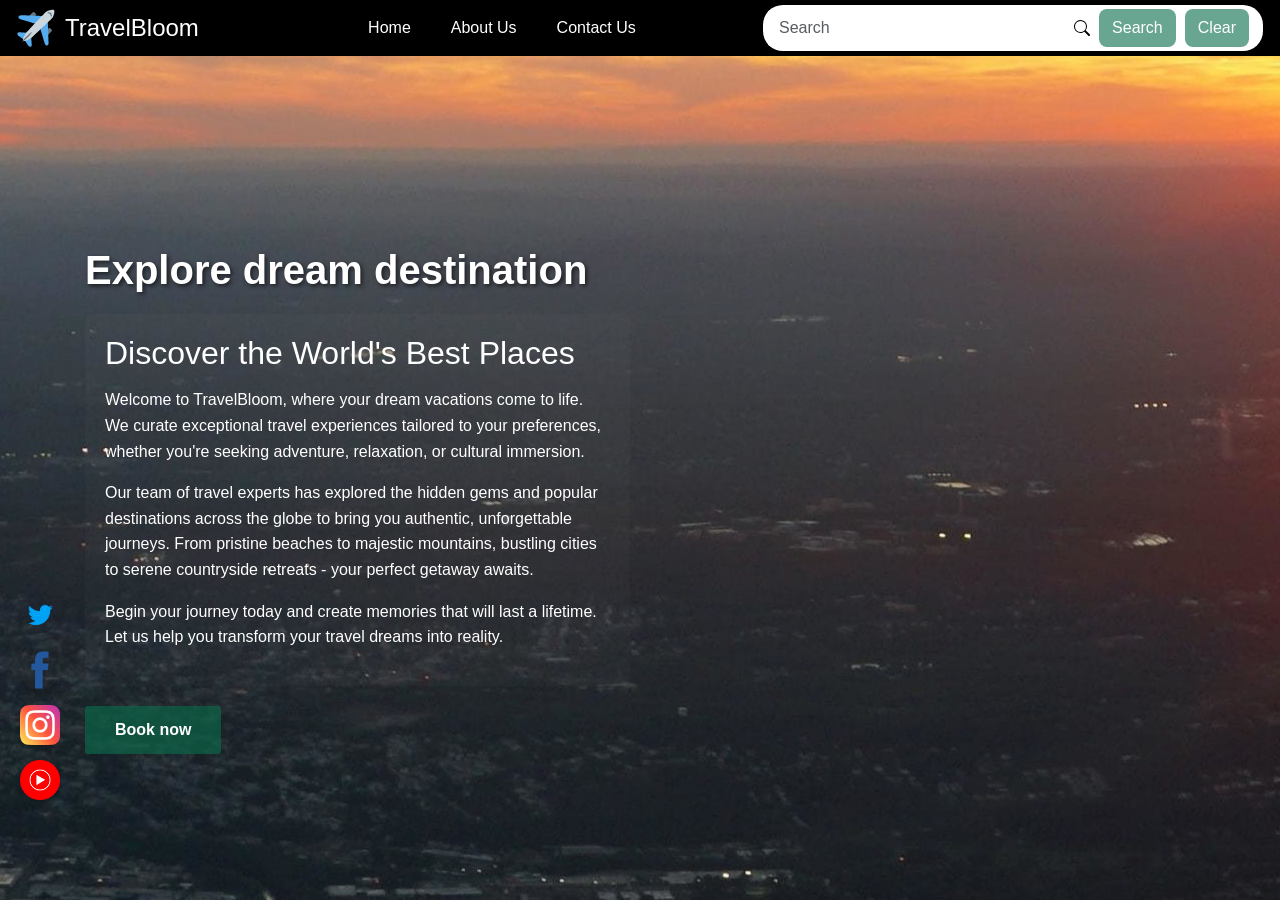
<file: index.html>
<!DOCTYPE html>
<html lang="en">
<head>
    <meta charset="UTF-8">
    <meta name="viewport" content="width=device-width, initial-scale=1.0">
    <title>travel recommendation</title>
    <link href="https://cdn.jsdelivr.net/npm/bootstrap@5.3.4/dist/css/bootstrap.min.css" rel="stylesheet" >
    <script src="https://cdn.jsdelivr.net/npm/bootstrap@5.3.4/dist/js/bootstrap.bundle.min.js" ></script>
    <script src="travel_recommendation.js"></script>
    <link rel="stylesheet" href="travel_recommendation.css">
</head>
<body>
    <header>
        <div class="container-fluid">
            <div class="row align-items-center  justify-content-between">
                <div class="col-auto">
                    <div class="wrapper d-flex align-items-center justify-content-center">
                        <div class="logo">
                            <img src="./images/airplane.svg" alt="Logo" width="100" height="100">
                        </div>
                        <h1 class="title">TravelBloom</h1>
                    </div>
                </div>
                <div class="col-auto">
                    <div class="wrapper">
                        <ul class="menu">
                            <li><a href="travel_recommendation_home.html">Home</a></li>
                            <li><a href="travel_recommendation_about.html">About Us</a></li>
                            <li><a href="travel_recommendation_contact.html">Contact Us</a></li>
                        </ul>
                    </div>
                </div>
                <div class="col-auto">
                    <div class="wrapper fsearch">
                        <div class="input-group">
                            <input type="text" class="form-control" placeholder="Search" aria-label="Search">
                             <div class="ic-search">
                                <img src="./images/search.svg" alt="Search Icon">
                             </div>   
                            <button class="btn btn-search" type="button">Search</button>
                            <button class="btn btn-clear" type="button">Clear</button>
                        </div>                        
                    </div>
                </div>
            </div>
        </div>
    </header>
    <main>
        <div class="container">
            <div class="row">
                <div class="col-6">
                    <section class="home-content">
                        <div class="main-section">
                            <h1 class="destination-title">Explore dream destination</h1>
                        </div>
                        
                        <div class="main-section">
                            <div class="content-box">
                                <h2>Discover the World's Best Places</h2>
                                <p>Welcome to TravelBloom, where your dream vacations come to life. We curate exceptional travel experiences tailored to your preferences, whether you're seeking adventure, relaxation, or cultural immersion.</p>
                                <p>Our team of travel experts has explored the hidden gems and popular destinations across the globe to bring you authentic, unforgettable journeys. From pristine beaches to majestic mountains, bustling cities to serene countryside retreats - your perfect getaway awaits.</p>
                                <p>Begin your journey today and create memories that will last a lifetime. Let us help you transform your travel dreams into reality.</p>
                            </div>
                        </div>
                        
                        <div class="main-section">
                            <button class="book-now-btn">Book now</button>
                        </div>
                    </section>
                </div>
                <div class="col-6"></div>                
            </div>

        </div>
    </main>
    <footer>

    </footer>
    
    <!-- Social Media Icons -->
    <div class="social-icons">
        <a href="#" class="social-icon twitter"><img src="./images/twitter.png" alt="Twitter"></a>
        <a href="#" class="social-icon facebook"><img src="./images/facebook.webp" alt="Facebook"></a>
        <a href="#" class="social-icon instagram"><img src="./images/instagram.png" alt="Instagram"></a>
        <a href="#" class="social-icon youtube"><img src="./images/youtube.png" alt="YouTube"></a>
    </div>
</body>
</html>
</file>
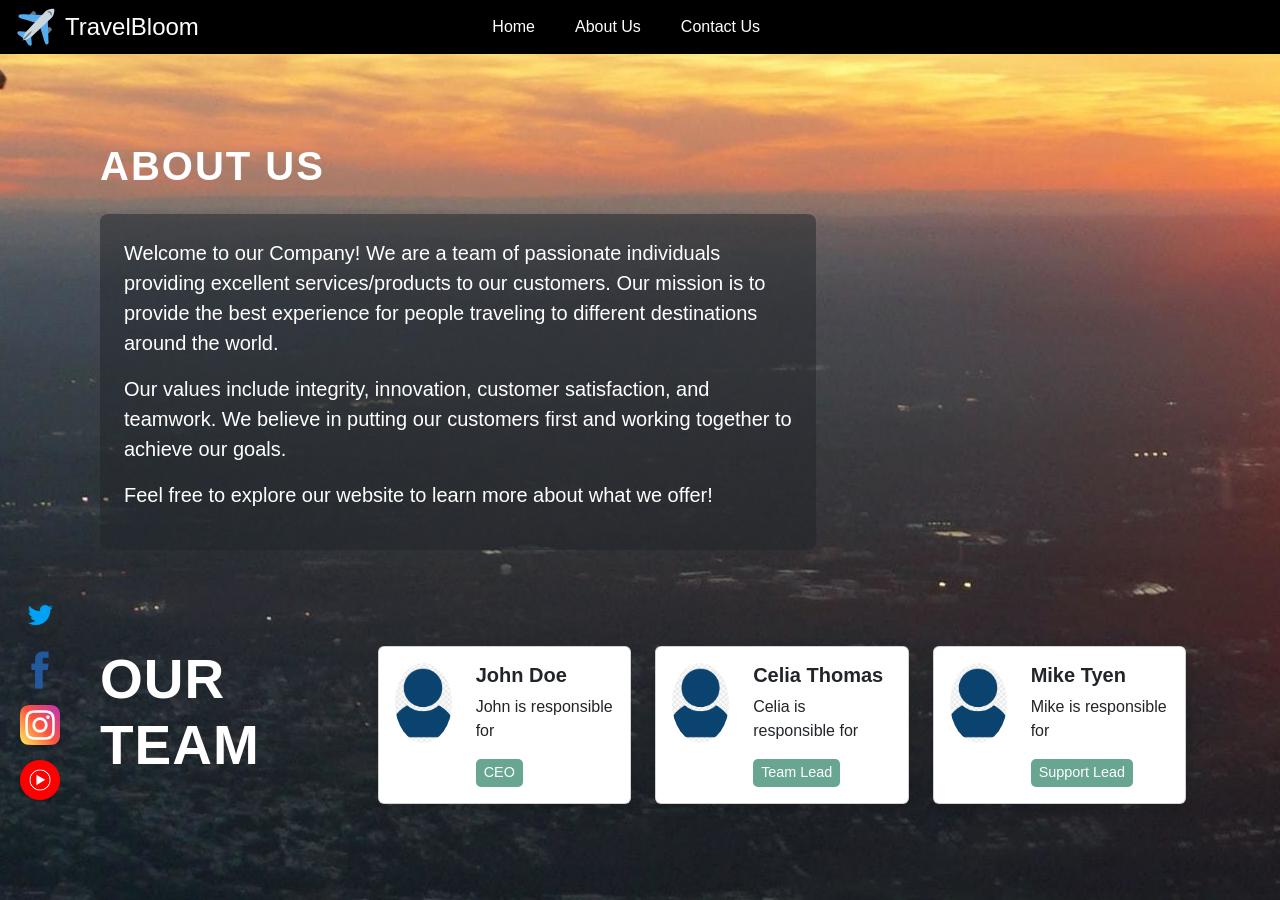
<file: travel_recommendation_about.html>
<!DOCTYPE html>
<html lang="en">

<head>
    <meta charset="UTF-8">
    <meta name="viewport" content="width=device-width, initial-scale=1.0">
    <title>travel recommendation</title>
    <link href="https://cdn.jsdelivr.net/npm/bootstrap@5.3.4/dist/css/bootstrap.min.css" rel="stylesheet">
    <script src="https://cdn.jsdelivr.net/npm/bootstrap@5.3.4/dist/js/bootstrap.bundle.min.js"></script>
    <script src="travel_recommendation.js"></script>
    <link rel="stylesheet" href="travel_recommendation.css">
</head>

<body>
    <header>
        <div class="container-fluid">
            <div class="row align-items-center">
                <div class="col-4">
                    <div class="wrapper d-flex align-items-center">
                        <div class="logo">
                            <img src="./images/airplane.svg" alt="Logo" width="100" height="100">
                        </div>
                        <h1 class="title">TravelBloom</h1>
                    </div>
                </div>
                <div class="col-4">
                    <div class="wrapper">
                        <ul class="menu">
                            <li><a href="travel_recommendation_home.html">Home</a></li>
                            <li><a href="travel_recommendation_about.html">About Us</a></li>
                            <li><a href="travel_recommendation_contact.html">Contact Us</a></li>
                        </ul>
                    </div>
                </div>
                <div class="col-auto ">
                    <div class="wrapper fsearch d-none">
                        <div class="input-group">
                            <input type="text" class="form-control" placeholder="Search" aria-label="Search">
                            <div class="ic-search">
                                <img src="./images/search.svg" alt="Search Icon">
                            </div>
                            <button class="btn btn-search" type="button">Search</button>
                            <button class="btn btn-clear" type="button">Clear</button>
                        </div>
                    </div>
                </div>
            </div>
        </div>
    </header>
    <main>
        <div class="container">
            <section class="about-content">
                <!-- Phần ABOUT US -->
                <section class="about-us-section py-5"
                    style="background-image: url('https://via.placeholder.com/1920x600'); background-size: cover; background-position: center;">
                    <div class="container">
                        <!-- Tiêu đề About Us -->
                        <div class="row">
                            <div class="col">
                                <h1 class="text-white fw-bold mb-4">ABOUT US</h1>
                            </div>
                        </div>
                        <!-- Nội dung giới thiệu -->
                        <div class="row">
                            <div class="col-md-10 col-lg-8">
                                <div class="bg-dark bg-opacity-50 text-white p-4 rounded-3">
                                    <p class="lead">
                                        Welcome to our Company! We are a team of passionate individuals providing
                                        excellent services/products to our customers. Our mission is to provide the best
                                        experience for people traveling to different destinations around the world.
                                    </p>
                                    <p class="lead">
                                        Our values include integrity, innovation, customer satisfaction, and teamwork.
                                        We believe in putting our customers first and working together to achieve our
                                        goals.
                                    </p>
                                    <p class="lead">
                                        Feel free to explore our website to learn more about what we offer!
                                    </p>
                                </div>
                            </div>
                        </div>
                    </div>
                </section>

                <!-- Phần OUR TEAM -->
                <section class="our-team-section py-5">
                    <div class="container">
                        <!-- Các card thành viên -->
                        <div class="row">
                            <div class="col-md-3">
                                <h2 class="fw-bold">Our Team</h2>
                            </div>
                            <!-- Card 1 -->
                            <div class="col-md-3">
                                <div class="card shadow">
                                    <div class="card-body">
                                        <div class="row">
                                            <div class="col-4">
                                                <img src="./images/person.png" alt="Team Member 1"
                                                    class="rounded-circle"
                                                    style="width:80px; height:80px; object-fit:cover;">
                                            </div>
                                            <div class="col-8">
                                                <h5 class="card-title fw-bold">John Doe</h5>
                                                
                                                <p class="card-text mt-2">John is responsible for</p>
                                                <span class="role-badge">CEO</span>
                                            </div>
                                        </div>
                                    </div>
                                </div>
                            </div>
                            <!-- Card 2 -->
                            <div class="col-md-3">
                                <div class="card shadow">
                                    <div class="card-body">
                                        <div class="row">
                                            <div class="col-4">
                                                <img src="./images/person.png" alt="Team Member 2"
                                                    class="rounded-circle"
                                                    style="width:80px; height:80px; object-fit:cover;">
                                            </div>
                                            <div class="col-8">
                                                <h5 class="card-title fw-bold">Celia Thomas</h5>
                                                
                                                <p class="card-text mt-2">Celia is responsible for</p>
                                                <span class="role-badge">Team Lead</span>
                                            </div>
                                        </div>
                                    </div>
                                </div>
                            </div>
                            <!-- Card 3 -->
                            <div class="col-md-3">
                                <div class="card shadow">
                                    <div class="card-body">
                                        <div class="row">
                                            <div class="col-4">
                                                <img src="./images/person.png" alt="Team Member 3"
                                                    class="rounded-circle"
                                                    style="width:80px; height:80px; object-fit:cover;">
                                            </div>
                                            <div class="col-8">
                                                <h5 class="card-title fw-bold">Mike Tyen</h5>
                                               
                                                <p class="card-text mt-2">Mike is responsible for</p>
                                                <span class="role-badge">Support Lead</span>
                                            </div>
                                        </div>
                                    </div>
                                </div>
                            </div>
                        </div>
                    </div>
                </section>
            </section>
        </div>
    </main>
    <footer>

    </footer>

    <!-- Social Media Icons -->
    <div class="social-icons">
        <a href="#" class="social-icon twitter"><img src="./images/twitter.png" alt="Twitter"></a>
        <a href="#" class="social-icon facebook"><img src="./images/facebook.webp" alt="Facebook"></a>
        <a href="#" class="social-icon instagram"><img src="./images/instagram.png" alt="Instagram"></a>
        <a href="#" class="social-icon youtube"><img src="./images/youtube.png" alt="YouTube"></a>
    </div>
</body>

</html>
</file>
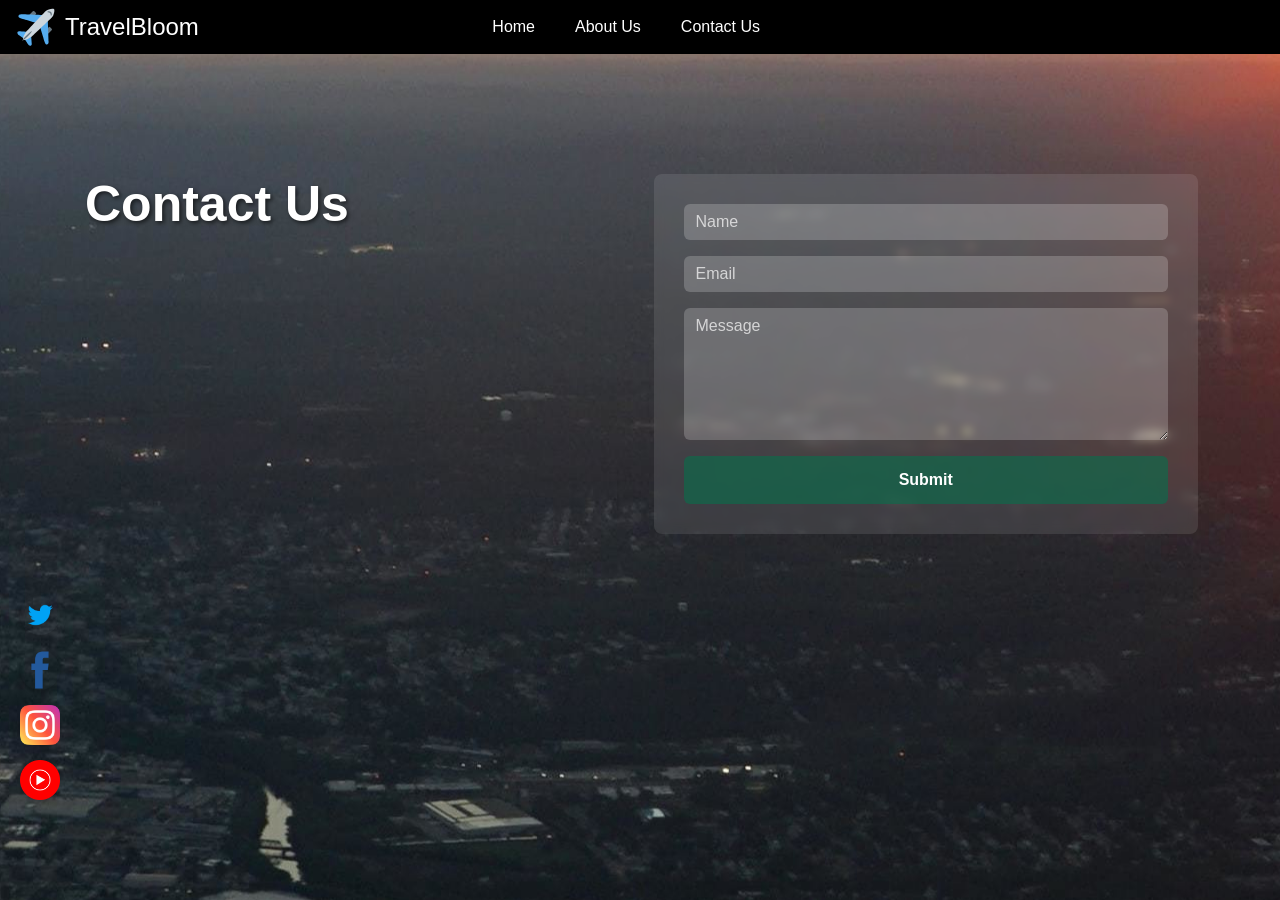
<file: travel_recommendation_contact.html>
<!DOCTYPE html>
<html lang="en">

<head>
    <meta charset="UTF-8">
    <meta name="viewport" content="width=device-width, initial-scale=1.0">
    <title>travel recommendation</title>
    <link href="https://cdn.jsdelivr.net/npm/bootstrap@5.3.4/dist/css/bootstrap.min.css" rel="stylesheet">
    <script src="https://cdn.jsdelivr.net/npm/bootstrap@5.3.4/dist/js/bootstrap.bundle.min.js"></script>
    <script src="travel_recommendation.js"></script>
    <link rel="stylesheet" href="travel_recommendation.css">
</head>

<body>
    <header>
        <div class="container-fluid">
            <div class="row align-items-center">
                <div class="col-4">
                    <div class="wrapper d-flex align-items-center">
                        <div class="logo">
                            <img src="./images/airplane.svg" alt="Logo" width="100" height="100">
                        </div>
                        <h1 class="title">TravelBloom</h1>
                    </div>
                </div>
                <div class="col-4">
                    <div class="wrapper">
                        <ul class="menu">
                            <li><a href="travel_recommendation_home.html">Home</a></li>
                            <li><a href="travel_recommendation_about.html">About Us</a></li>
                            <li><a href="travel_recommendation_contact.html">Contact Us</a></li>
                        </ul>
                    </div>
                </div>
                <div class="col-auto ">
                    <div class="wrapper fsearch d-none">
                        <div class="input-group">
                            <input type="text" class="form-control" placeholder="Search" aria-label="Search">
                            <div class="ic-search">
                                <img src="./images/search.svg" alt="Search Icon">
                            </div>
                            <button class="btn btn-search" type="button">Search</button>
                            <button class="btn btn-clear" type="button">Clear</button>
                        </div>
                    </div>
                </div>
            </div>
        </div>
    </header>
    <main>
        <div class="container">
            <section class="contact-content">
                <div class="row">
                    <!-- Left Column - Title -->
                    <div class="col-md-6">
                        <h2 class="contact-title">Contact Us</h2>
                    </div>
                    
                    <!-- Right Column - Form -->
                    <div class="col-md-6">
                        <div class="contact-form">
                            <form id="contactForm">
                                <div class="mb-3">
                                    <input type="text" class="form-control" id="name" placeholder="Name" required>
                                </div>
                                <div class="mb-3">
                                    <input type="email" class="form-control" id="email" placeholder="Email" required>
                                </div>
                                <div class="mb-3">
                                    <textarea class="form-control" id="message" rows="5" placeholder="Message" required></textarea>
                                </div>
                                <button type="submit" class="btn btn-submit">Submit</button>
                            </form>
                        </div>
                    </div>
                </div>
            </section>
        </div>
    </main>
    <footer>

    </footer>

    <!-- Social Media Icons -->
    <div class="social-icons">
        <a href="#" class="social-icon twitter"><img src="./images/twitter.png" alt="Twitter"></a>
        <a href="#" class="social-icon facebook"><img src="./images/facebook.webp" alt="Facebook"></a>
        <a href="#" class="social-icon instagram"><img src="./images/instagram.png" alt="Instagram"></a>
        <a href="#" class="social-icon youtube"><img src="./images/youtube.png" alt="YouTube"></a>
    </div>
</body>

</html>
</file>
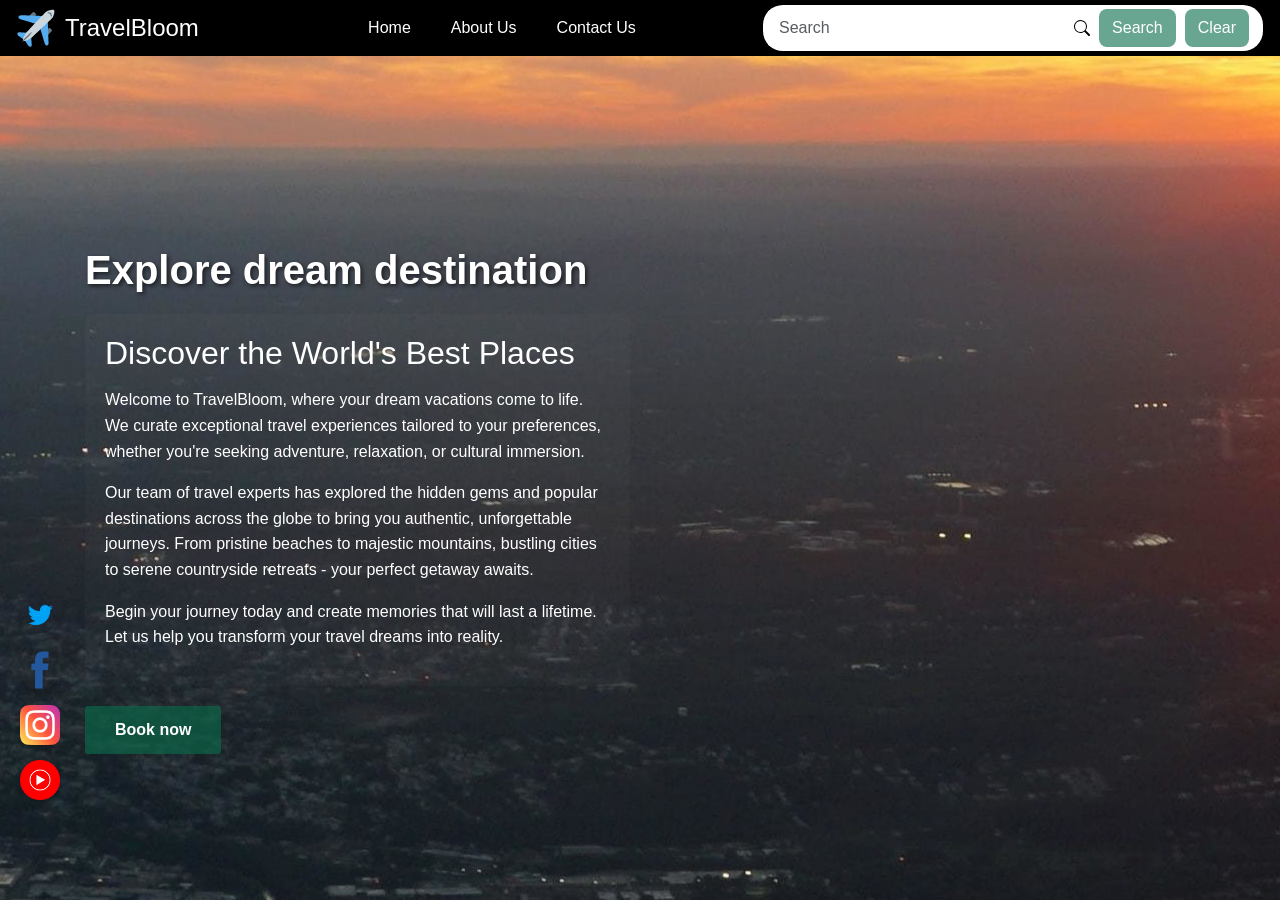
<file: travel_recommendation_home.html>
<!DOCTYPE html>
<html lang="en">
<head>
    <meta charset="UTF-8">
    <meta name="viewport" content="width=device-width, initial-scale=1.0">
    <title>travel recommendation</title>
    <link href="https://cdn.jsdelivr.net/npm/bootstrap@5.3.4/dist/css/bootstrap.min.css" rel="stylesheet" >
    <script src="https://cdn.jsdelivr.net/npm/bootstrap@5.3.4/dist/js/bootstrap.bundle.min.js" ></script>
    <script src="travel_recommendation.js"></script>
    <link rel="stylesheet" href="travel_recommendation.css">
</head>
<body>
    <header>
        <div class="container-fluid">
            <div class="row align-items-center  justify-content-between">
                <div class="col-auto">
                    <div class="wrapper d-flex align-items-center justify-content-center">
                        <div class="logo">
                            <img src="./images/airplane.svg" alt="Logo" width="100" height="100">
                        </div>
                        <h1 class="title">TravelBloom</h1>
                    </div>
                </div>
                <div class="col-auto">
                    <div class="wrapper">
                        <ul class="menu">
                            <li><a href="travel_recommendation_home.html">Home</a></li>
                            <li><a href="travel_recommendation_about.html">About Us</a></li>
                            <li><a href="travel_recommendation_contact.html">Contact Us</a></li>
                        </ul>
                    </div>
                </div>
                <div class="col-auto">
                    <div class="wrapper fsearch">
                        <div class="input-group">
                            <input type="text" class="form-control" placeholder="Search" aria-label="Search">
                             <div class="ic-search">
                                <img src="./images/search.svg" alt="Search Icon">
                             </div>   
                            <button class="btn btn-search" type="button">Search</button>
                            <button class="btn btn-clear" type="button">Clear</button>
                        </div>                        
                    </div>
                </div>
            </div>
        </div>
    </header>
    <main>
        <div class="container">
            <div class="row">
                <div class="col-6">
                    <section class="home-content">
                        <div class="main-section">
                            <h1 class="destination-title">Explore dream destination</h1>
                        </div>
                        
                        <div class="main-section">
                            <div class="content-box">
                                <h2>Discover the World's Best Places</h2>
                                <p>Welcome to TravelBloom, where your dream vacations come to life. We curate exceptional travel experiences tailored to your preferences, whether you're seeking adventure, relaxation, or cultural immersion.</p>
                                <p>Our team of travel experts has explored the hidden gems and popular destinations across the globe to bring you authentic, unforgettable journeys. From pristine beaches to majestic mountains, bustling cities to serene countryside retreats - your perfect getaway awaits.</p>
                                <p>Begin your journey today and create memories that will last a lifetime. Let us help you transform your travel dreams into reality.</p>
                            </div>
                        </div>
                        
                        <div class="main-section">
                            <button class="book-now-btn">Book now</button>
                        </div>
                    </section>
                </div>
                <div class="col-6">
                    <div class="search-content">
                        
                    </div>
                </div>                
            </div>

        </div>
    </main>
    <footer>

    </footer>
    
    <!-- Social Media Icons -->
    <div class="social-icons">
        <a href="#" class="social-icon twitter"><img src="./images/twitter.png" alt="Twitter"></a>
        <a href="#" class="social-icon facebook"><img src="./images/facebook.webp" alt="Facebook"></a>
        <a href="#" class="social-icon instagram"><img src="./images/instagram.png" alt="Instagram"></a>
        <a href="#" class="social-icon youtube"><img src="./images/youtube.png" alt="YouTube"></a>
    </div>
</body>
</html>
</file>
<file: travel_recommendation.css>
body {
    font-family: Arial, sans-serif;
    margin: 0;
    padding: 0;
    background-image: url('./images/bg.jpg');
    background-position: center;
    background-repeat: no-repeat;
}
img {
    max-width: 100%;
    height: auto;
}
header {
    color: #fff;
    background: black;
    padding: 5px;
    width: 100%;
}

header .logo img {
    width: 38px;
    height: auto;
}

header .title{
  font-size: 24px;
  margin: 0px 10px;
  color: white;
}

header .menu{
    list-style: none;
    display: flex;
    margin: 0;
}

header .menu li{
  
}

header .menu li a{
    color: #fff;
    text-decoration: none;
    padding: 10px 20px;
    display: block;
}

header .fsearch .input-group{
    width: 500px; 
    background: white;
    border-radius: 20px;
    padding: 4px;
    border: none;
}

header .fsearch .input-group input{
    border: none;
    margin-right: 5px;
}


header .fsearch .ic-search{
    display: flex;
    padding: 0 10px;
}

header .fsearch .ic-search img{
    width: 100%;
}

header .fsearch button{
    background: #096e4c9c;
    color: #fff;
    border-radius: 8px !important;
    margin-right: 10px;
}

header .btn-search {
    margin-right: 10px;
}

header .btn-clear {

}

/* Social Media Icons */
.social-icons {
    position: fixed;
    left: 20px;
    bottom: 100px;
    display: flex;
    flex-direction: column;
    gap: 15px;
    z-index: 999;
}

.social-icon {
    width: 40px;
    height: 40px;
    border-radius: 50%;
    /* background-color: rgba(255, 255, 255, 0.8); */
    display: flex;
    justify-content: center;
    align-items: center;
    box-shadow: 0 2px 5px rgba(0, 0, 0, 0.2);
    transition: all 0.3s ease;
}

social-icon img {
    width: 25px;
    height: 22px;
}

.social-icon:hover {
    transform: translateY(-5px);
    /* background-color: #fff; */
    box-shadow: 0 5px 15px rgba(0, 0, 0, 0.3);
}

.twitter:hover {
    border: 2px solid #1DA1F2;
}

.facebook:hover {
    border: 2px solid #4267B2;
}

.instagram:hover {
    border: 2px solid #E1306C;
}

.youtube:hover {
    border: 2px solid #FF0000;
}

/* Main Content Styling */
main {
    padding-top: 40px;
}

main .container {
    padding-left: 15px;
}
.home-content {
    margin-top: 150px;
}
.main-section {
    margin-bottom: 20px;
    color: #fff;
}

.destination-title {
    color: white;
    font-size: 2.5rem;
    font-weight: bold;
    text-shadow: 2px 2px 4px rgba(0, 0, 0, 0.6);
}

.content-box {
    background-color: rgba(255, 255, 255, 0.02);
    padding: 20px;
    border-radius: 8px;
    max-width: 800px;
    color: #fff !important;!i;!;
}

.content-box h2 {
    color: #fff;
    margin-bottom: 15px;
}

.content-box p {
    color: #fff;
    line-height: 1.6;
}

.book-now-btn {
    background: #096e4c9c;
    color: white;
    border: none;
    border-radius: 3px;
    padding: 12px 30px;
    font-size: 16px;
    font-weight: bold;
    cursor: pointer;
    transition: all 0.3s ease;
}

.book-now-btn:hover {
    background: #096e4c;
    transform: translateY(-2px);
    box-shadow: 0 4px 8px rgba(0, 0, 0, 0.2);
}

/* styles.css */

/* VÃ­ dá»¥ tuá»³ chá»‰nh pháº§n tiÃªu Ä‘á», text,... */
.about-us-section h1 {
    letter-spacing: 2px;
    text-transform: uppercase;
}
  
.our-team-section h2 {
    letter-spacing: 1px;
    text-transform: uppercase;
    font-size: 55px;
    color: white;
}

/* Team Member Card Styling */
.role-badge {
    background-color: #096e4c9c;
    border-radius: 5px;
    padding: 3px 8px;
    color: white;
    display: inline-block;
    font-size: 0.9rem;
}

.card {
    margin-bottom: 20px;
    transition: transform 0.3s ease;
}

.card:hover {
    transform: translateY(-5px);
}

/* Contact Page Styles */
.contact-content {
    margin-top: 50px;
    padding: 30px 0;
}

.contact-title {
    color: white;
    font-size: 50px;
    font-weight: bold;
    margin-bottom: 30px;
    text-shadow: 2px 2px 4px rgba(0, 0, 0, 0.6);
}

.contact-form {
    background-color: rgba(255, 255, 255, 0.1);
    padding: 30px;
    border-radius: 8px;
    backdrop-filter: blur(5px);
}

.contact-form input,
.contact-form textarea {
    background-color: rgba(255, 255, 255, 0.2);
    border: none;
    color: white;
    margin-bottom: 15px;
}

.contact-form input::placeholder,
.contact-form textarea::placeholder {
    color: rgba(255, 255, 255, 0.7);
}

.contact-form .btn-submit {
    width: 100%;
    background: #096e4c9c;
    color: white;
    padding: 12px;
    border: none;
    font-weight: bold;
    transition: all 0.3s ease;
}

.contact-form .btn-submit:hover {
    background: #096e4c;
    transform: translateY(-2px);
    box-shadow: 0 4px 8px rgba(0, 0, 0, 0.2);
}

/* Search Results Styling */
.search-content {
    padding: 20px 82px;
    max-height: 80vh;
    overflow-y: auto;
}

.result-card {
    background-color: rgba(255, 255, 255, 0.1);
    border-radius: 8px;
    padding: 15px;
    margin-bottom: 20px;
    backdrop-filter: blur(5px);
    transition: all 0.3s ease;
    display: flex;
    flex-direction: column;
    align-items: center;
}

.result-card:hover {
    transform: translateY(-5px);
    background-color: rgba(255, 255, 255, 0.15);
}

.result-image {
    width: 100%;
    height: 142px;
    overflow: hidden;
    border-radius: 6px;
    margin-bottom: 15px;
}

.result-image img {
    width: 100%;
    height: 100%;
    object-fit: cover;
}

.result-title {
    color: white;
    font-size: 1.5rem;
    margin-bottom: 10px;
    text-align: center;
}

.result-description {
    color: white;
    margin-bottom: 15px;
    text-align: center;
}

.visit-btn {
    background: #096e4c9c;
    color: white;
    border: none;
    border-radius: 4px;
    padding: 8px 20px;
    font-size: 14px;
    cursor: pointer;
    transition: all 0.3s ease;
    align-self: center;
}

.visit-btn:hover {
    background: #096e4c;
    transform: translateY(-2px);
}

.error-message, .no-results {
    color: white;
    text-align: center;
    padding: 20px;
    background-color: rgba(255, 0, 0, 0.1);
    border-radius: 8px;
}
</file>
